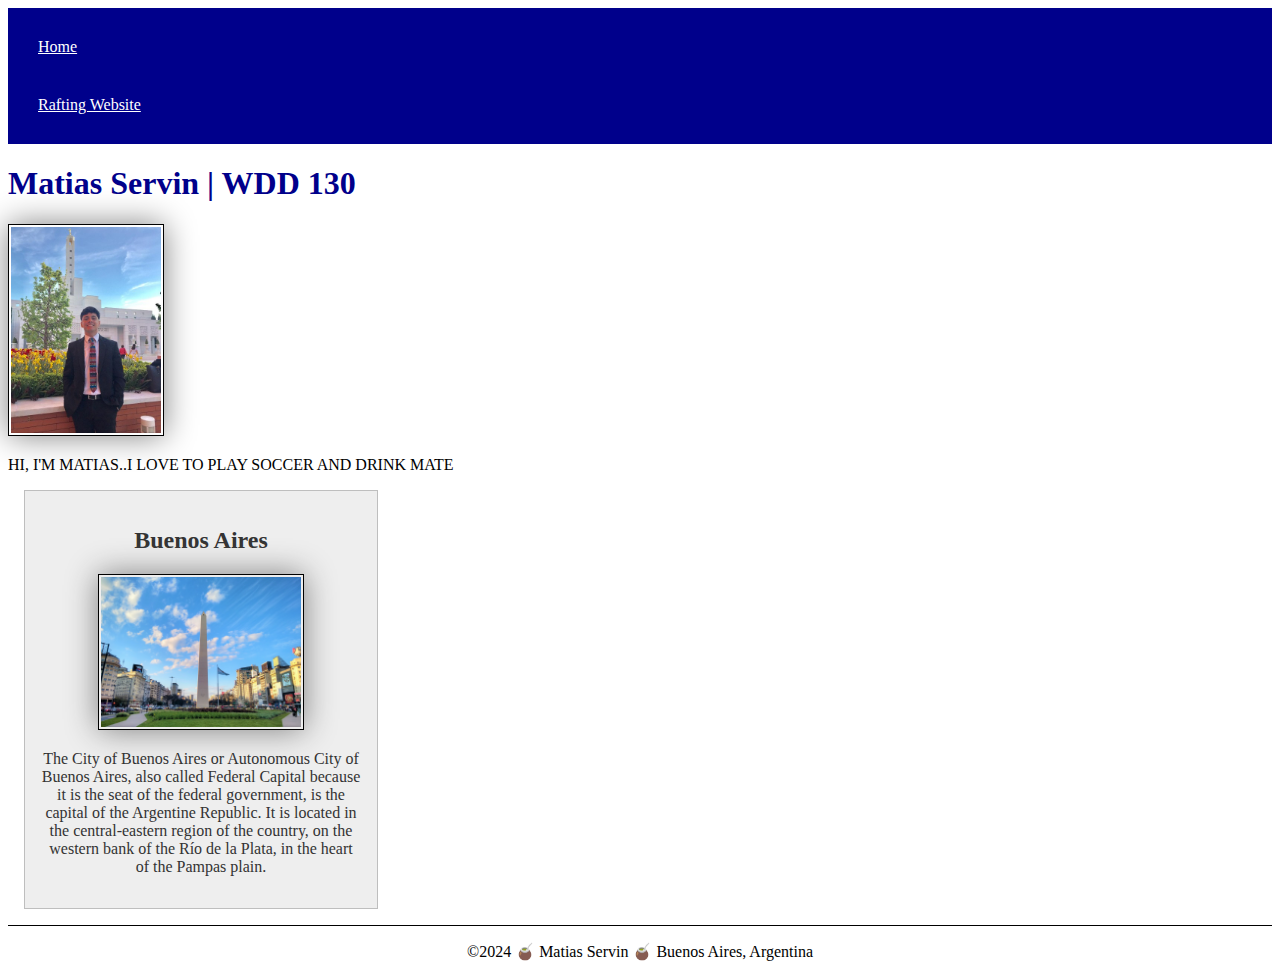
<file: index.html>
<!DOCTYPE html>
<html lang="es-ES">
    <head>
        <meta name="Matias" content="A page about me and where I grew up">
        <meta name="Matias Servin" content="Matias Servin">
        <link rel="stylesheet" href="styles/styles.css">
        <meta charset="utf-8">
        <meta name="viewport" content="width=device-width,initial-scale=1.0">
        <title>Matias Servin | WDD 130</title>
    </head>
    <body>
        <header>
            <nav>
                <a href="#">Home</a>
                <a href="wwr/">Rafting Website</a>
            </nav>
        </header>
        <main>
            <h1>Matias Servin | WDD 130</h1>
            <img src="images/profile.jpg" alt="Matias Servin" width="200">
            <p>HI, I'M MATIAS..I LOVE TO PLAY SOCCER AND DRINK MATE </p>
        </main>
        <aside>
            <h2>Buenos Aires</h2>
            <img src="images/obelisco.jpg" alt="Obelisco Argentina">
            <p>The City of Buenos Aires or Autonomous City of Buenos Aires, also called Federal Capital because it is the seat of the federal government, is the capital of the Argentine Republic. It is located in the central-eastern region of the country, on the western bank of the Río de la Plata, in the heart of the Pampas plain.</p>
        </aside>
        <footer>
            <P>©2024 🧉 Matias Servin 🧉 Buenos Aires, Argentina</P>
        </footer>
    </body>
</html>
</file>
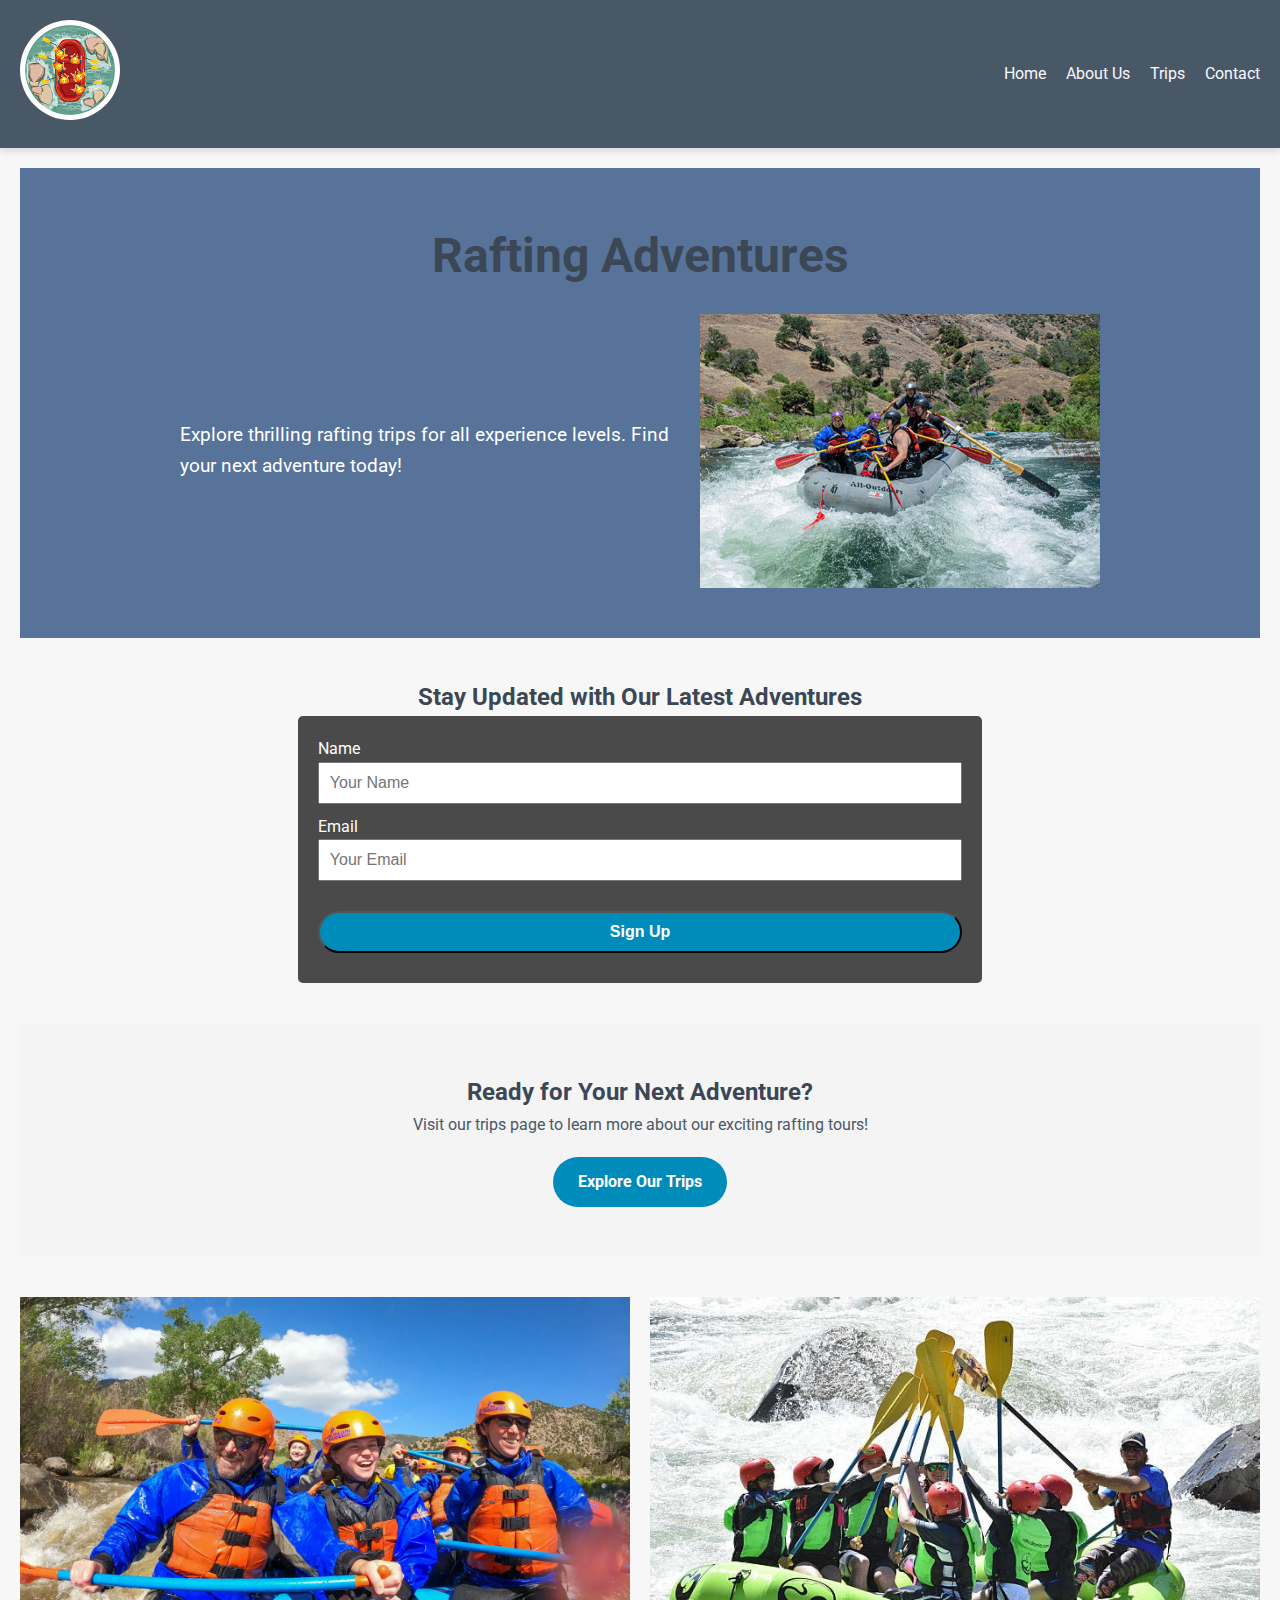
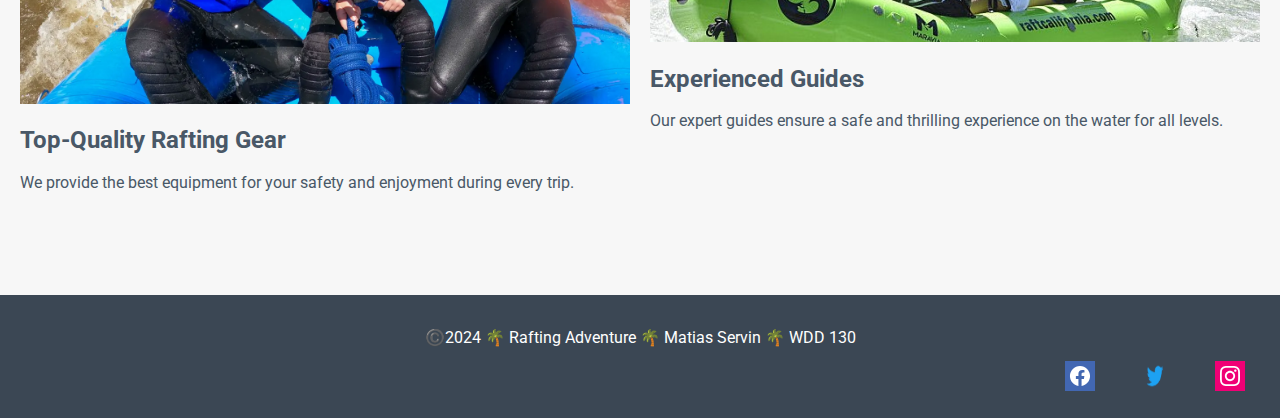
<file: wwr/index.html>
<!DOCTYPE html>
<html lang="en">

<head>
    <meta charset="UTF-8">
    <meta name="viewport" content="width=device-width, initial-scale=1.0">
    <title>Rafting Adventures | Home</title>
    <meta name="description" content="Explore our exciting rafting trips! Find the perfect adventure for you, whether you're a beginner or an experienced rafter.">
    <meta name="author" content="Matias Servin">
    <link rel="stylesheet" href="styles/rafting.css">
    <link rel="preconnect" href="https://fonts.googleapis.com">
    <link rel="preconnect" href="https://fonts.gstatic.com" crossorigin>
    <link href="https://fonts.googleapis.com/css2?family=Merriweather:wght@400;700;900&family=Roboto:wght@400;700&display=swap" rel="stylesheet">
</head>

<body>
    <header>
        <div class="logo-container">
            <img src="images/logo.png" alt="Rafting Adventure Logo" class="logo">
        </div>
        <nav>
            <a href="index.html">Home</a>
            <a href="about.html">About Us</a>
            <a href="trips.html">Trips</a>
            <a href="contact.html">Contact</a>
        </nav>
    </header>

    <main>
        <!-- Hero Section -->
        <section class="hero">
            <h1>Rafting Adventures</h1>
            <div class="description-container">
                <p>Explore thrilling rafting trips for all experience levels. Find your next adventure today!</p>
                <img src="images/hero_image_home.png" alt="Rafting Adventures" class="hero-image">
            </div>
        </section>

        <!-- Newsletter Sign-Up -->
        <section class="newsletter">
            <h2>Stay Updated with Our Latest Adventures</h2>
            <form action="/submit-newsletter" method="POST">
                <label for="name">Name</label>
                <input type="text" id="name" name="name" required placeholder="Your Name">
                
                <label for="email">Email</label>
                <input type="email" id="email" name="email" required placeholder="Your Email">
                
                <button type="submit" class="btn">Sign Up</button>
            </form>
        </section>

        <!-- Call to Action -->
        <section class="call-to-action">
            <h2>Ready for Your Next Adventure?</h2>
            <p>Visit our trips page to learn more about our exciting rafting tours!</p>
            <a href="trips.html" class="btn">Explore Our Trips</a>
        </section>

        <!-- CSS Grid Layout for Content and Images -->
        <section class="grid-layout">
            <div class="grid-item">
                <img src="images/rafting_gear.jpg" alt="Rafting Gear">
                <h3>Top-Quality Rafting Gear</h3>
                <p>We provide the best equipment for your safety and enjoyment during every trip.</p>
            </div>
            <div class="grid-item">
                <img src="images/rafting_team.jpg" alt="Rafting Team">
                <h3>Experienced Guides</h3>
                <p>Our expert guides ensure a safe and thrilling experience on the water for all levels.</p>
            </div>
        </section>

    </main>

    <footer>
        <p>©️2024 🌴 Rafting Adventure 🌴 Matias Servin 🌴 WDD 130</p>
        <nav class="sociallinks">
            <a href="https://facebook.com">
                <img src="images/facebook.svg" alt="Facebook">
            </a>
            <a href="https://twitter.com">
                <img src="images/twitter.png" alt="Twitter">
            </a>
            <a href="https://instagram.com">
                <img src="images/instagram.svg" alt="Instagram">
            </a>
        </nav>
    </footer>
</body>

</html>
</file>
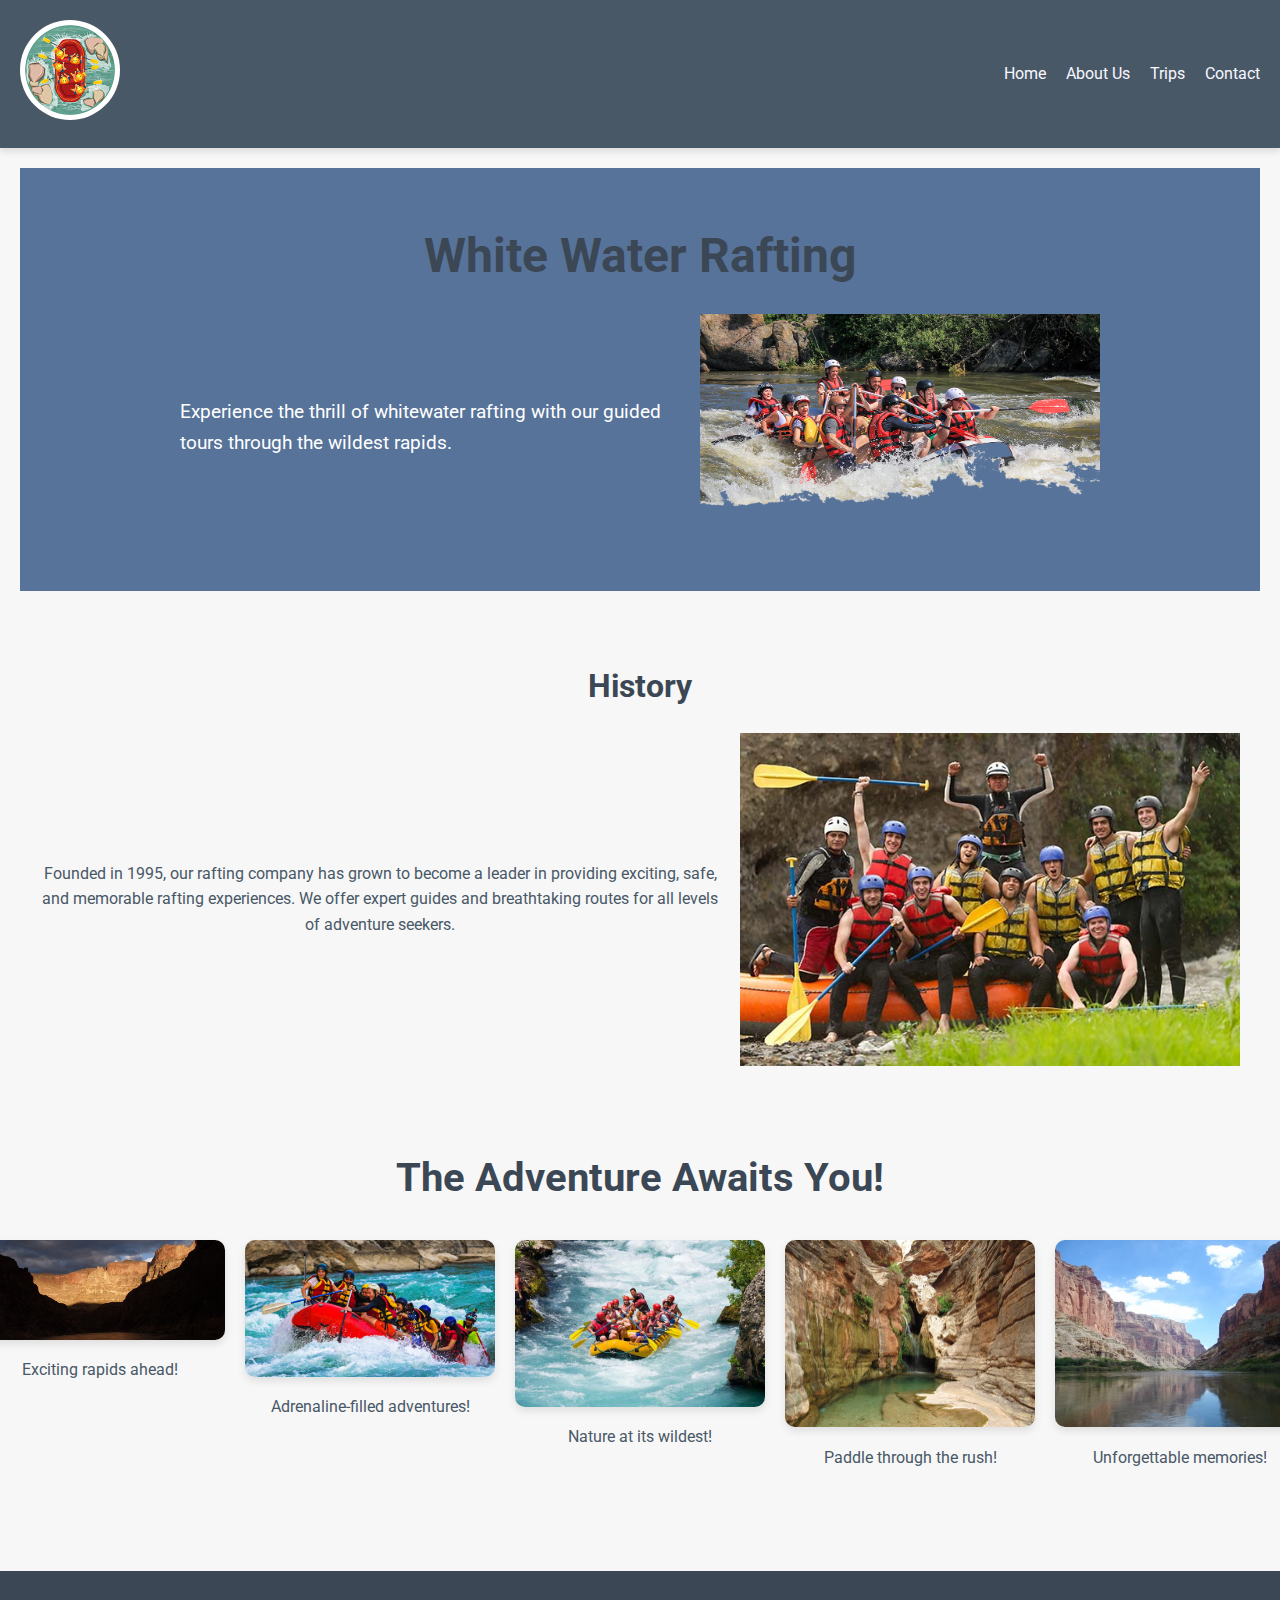
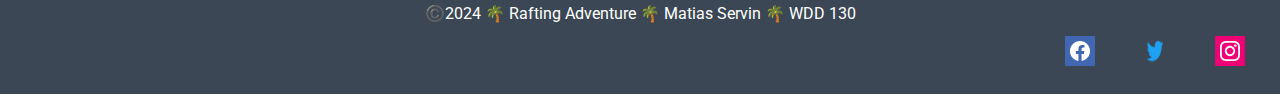
<file: wwr/about.html>
<!DOCTYPE html>
<html lang="en">

<head>
    <meta charset="UTF-8">
    <meta name="viewport" content="width=device-width, initial-scale=1.0">
    <title>White Water Rafting | Matias Servin</title>
    <meta name="description" content="Rafting adventures that bring excitement and nature together. Book your next adventure with us.">
    <meta name="author" content="Matias Servin">
    <link rel="stylesheet" href="styles/rafting.css">
    <link rel="preconnect" href="https://fonts.googleapis.com">
    <link rel="preconnect" href="https://fonts.gstatic.com" crossorigin>
    <link href="https://fonts.googleapis.com/css2?family=Merriweather:wght@400;700;900&family=Roboto:wght@400;700&display=swap" rel="stylesheet">
</head>

<body>
    <header>
        <div class="logo-container">
            <img src="images/logo.png" alt="Rafting Adventure Logo" class="logo">
        </div>
        <nav>
            <a href="index.html">Home</a>
            <a href="about.html">About Us</a>
            <a href="trips.html">Trips</a>
            <a href="contact.html">Contact</a>
        </nav>
    </header>

    <main>
        <section class="hero">
            <h1>White Water Rafting</h1>
            <div class="description-container">
                <p>Experience the thrill of whitewater rafting with our guided tours through the wildest rapids.</p>
                <img src="images/hero_image.png" alt="Rafting Adventure">
            </div>
        </section>

        <section class="history">
            <h2>History</h2>
            <div class="history-content">
                <p>Founded in 1995, our rafting company has grown to become a leader in providing exciting, safe, and memorable rafting experiences. We offer expert guides and breathtaking routes for all levels of adventure seekers.</p>
                <img src="images/rafting_history.jpg" alt="Rafting History">
            </div>
        </section>

        <section class="adventure">
            <h2>The Adventure Awaits You!</h2>
            <div class="adventure-images">
                <figure>
                    <img src="images/rafting1.jpg" alt="Rafting 1">
                    <figcaption>Exciting rapids ahead!</figcaption>
                </figure>
                <figure>
                    <img src="images/rafting2.jpg" alt="Rafting 2">
                    <figcaption>Adrenaline-filled adventures!</figcaption>
                </figure>
                <figure>
                    <img src="images/rafting3.jpg" alt="Rafting 3">
                    <figcaption>Nature at its wildest!</figcaption>
                </figure>
                <figure>
                    <img src="images/rafting4.jpg" alt="Rafting 4">
                    <figcaption>Paddle through the rush!</figcaption>
                </figure>
                <figure>
                    <img src="images/rafting5.jpg" alt="Rafting 5">
                    <figcaption>Unforgettable memories!</figcaption>
                </figure>
            </div>
        </section>
    </main>

    <footer>
        <p>©️2024 🌴 Rafting Adventure 🌴 Matias Servin 🌴 WDD 130</p>
        <nav class="sociallinks">
            <a href="https://facebook.com">
                <img src="images/facebook.svg" alt="Facebook">
            </a>
            <a href="https://twitter.com">
                <img src="images/twitter.png" alt="Twitter">
            </a>
            <a href="https://instagram.com">
                <img src="images/instagram.svg" alt="Instagram">
            </a>
        </nav>
    </footer>
</body>
</html>
</file>
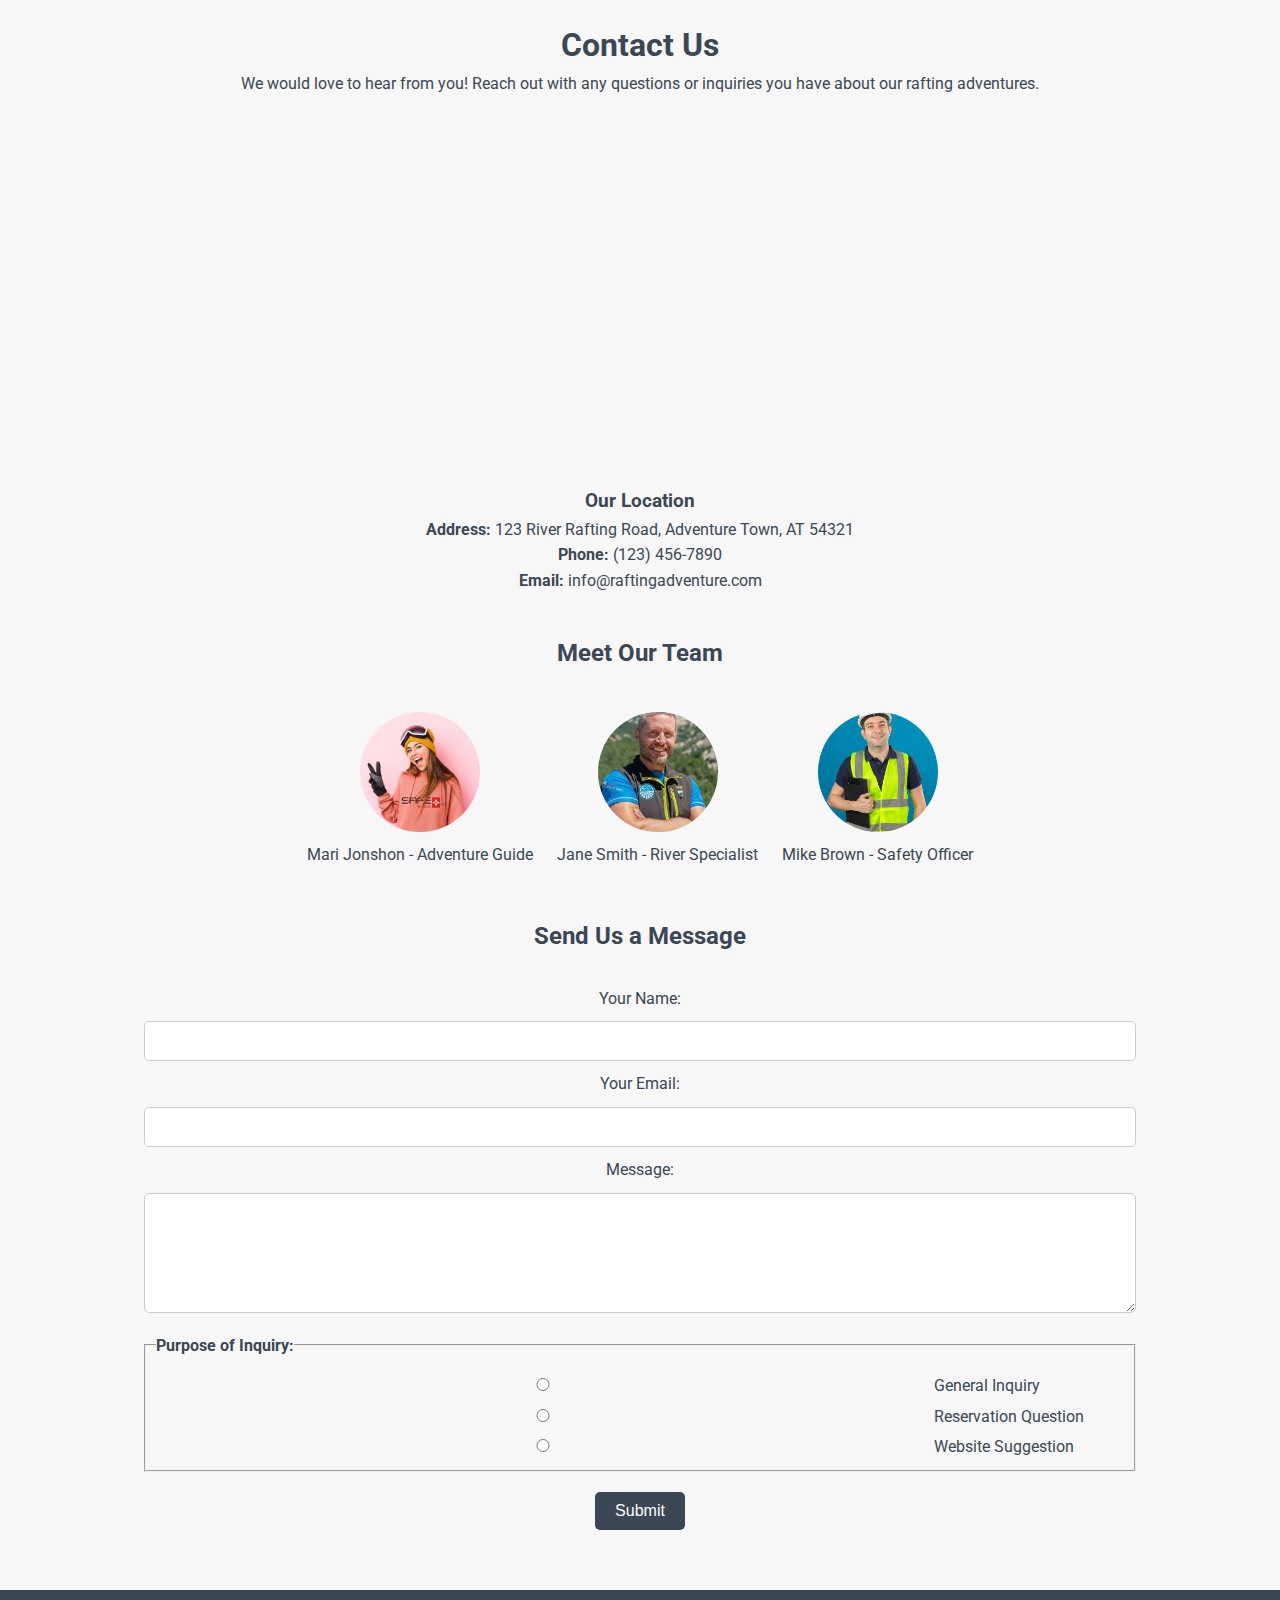
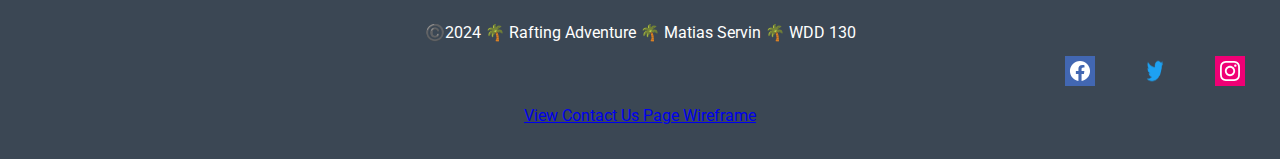
<file: wwr/contact.html>
<!DOCTYPE html>
<html lang="en">

<head>
    <meta charset="UTF-8">
    <meta name="viewport" content="width=device-width, initial-scale=1.0">
    <title>Contact Us | White Water Rafting</title>
    <meta name="description" content="Get in touch with White Water Rafting for reservations, general inquiries, or suggestions. Find our contact details, company information, and a helpful contact form.">
    <meta name="author" content="Matias Servin">
    <link rel="stylesheet" href="styles/rafting.css">
    <link rel="preconnect" href="https://fonts.googleapis.com">
    <link rel="preconnect" href="https://fonts.gstatic.com" crossorigin>
    <link href="https://fonts.googleapis.com/css2?family=Merriweather:wght@400;700;900&family=Roboto:wght@400;700&display=swap" rel="stylesheet">
</head>

<body>
    <main>
        <section class="contact-info">
            <h1>Contact Us</h1>
            <p>We would love to hear from you! Reach out with any questions or inquiries you have about our rafting adventures.</p>
            
            <div class="google-map">
            <iframe src="https://www.google.com/maps/embed?pb=!1m14!1m12!1m3!1d50762.7848175826!2d-112.054361211548!3d41.360927314523344!2m3!1f0!2f0!3f0!3m2!1i1024!2i768!4f13.1!5e0!3m2!1sen!2ses!4v1734658108421!5m2!1sen!2ses" width="600" height="450" style="border:0;" allowfullscreen="" loading="lazy" referrerpolicy="no-referrer-when-downgrade"></iframe>
            </div>

            <div class="location">
                <h3>Our Location</h3>
                <p><strong>Address:</strong> 123 River Rafting Road, Adventure Town, AT 54321</p>
                <p><strong>Phone:</strong> (123) 456-7890</p>
                <p><strong>Email:</strong> info@raftingadventure.com</p>
            </div>
        </section>

        <section class="employee-profiles">
            <h2>Meet Our Team</h2>
            <div class="profile">
                <img src="images/employee1.jpg" alt="Employee 1">
                <p>Mari Jonshon - Adventure Guide</p>
            </div>
            <div class="profile">
                <img src="images/employee2.jpg" alt="Employee 2">
                <p>Jane Smith - River Specialist</p>
            </div>
            <div class="profile">
                <img src="images/employee3.jpg" alt="Employee 3">
                <p>Mike Brown - Safety Officer</p>
            </div>
        </section>

        <section class="contact-form">
            <h2>Send Us a Message</h2>
            <form action="#" method="POST">
                <label for="name">Your Name:</label>
                <input type="text" id="name" name="name" required>
    
                <label for="email">Your Email:</label>
                <input type="email" id="email" name="email" required>
    
                <label for="message">Message:</label>
                <textarea id="message" name="message" rows="5" required></textarea>
    
                <fieldset>
                    <legend>Purpose of Inquiry:</legend>
                    <label><input type="radio" name="inquiry" value="General Inquiry" required> General Inquiry</label>
                    <label><input type="radio" name="inquiry" value="Reservation Question" required> Reservation Question</label>
                    <label><input type="radio" name="inquiry" value="Website Suggestion" required> Website Suggestion</label>
                </fieldset>
    
                <button type="submit">Submit</button>
            </form>
        </section>
    </main>

    <footer>
        <p>©️2024 🌴 Rafting Adventure 🌴 Matias Servin 🌴 WDD 130</p>
        <nav class="sociallinks">
            <a href="https://facebook.com">
                <img src="images/facebook.svg" alt="Facebook">
            </a>
            <a href="https://twitter.com">
                <img src="images/twitter.png" alt="Twitter">
            </a>
            <a href="https://instagram.com">
                <img src="images/instagram.svg" alt="Instagram">
            </a>
        </nav>
        <p><a href="https://app.moqups.com/GuMpefWNcHLyLh88xFQjovQmqVTtT8iN/view/page/ad12de680">View Contact Us Page Wireframe</a></p>
    </footer>
</body>
</html>
</file>
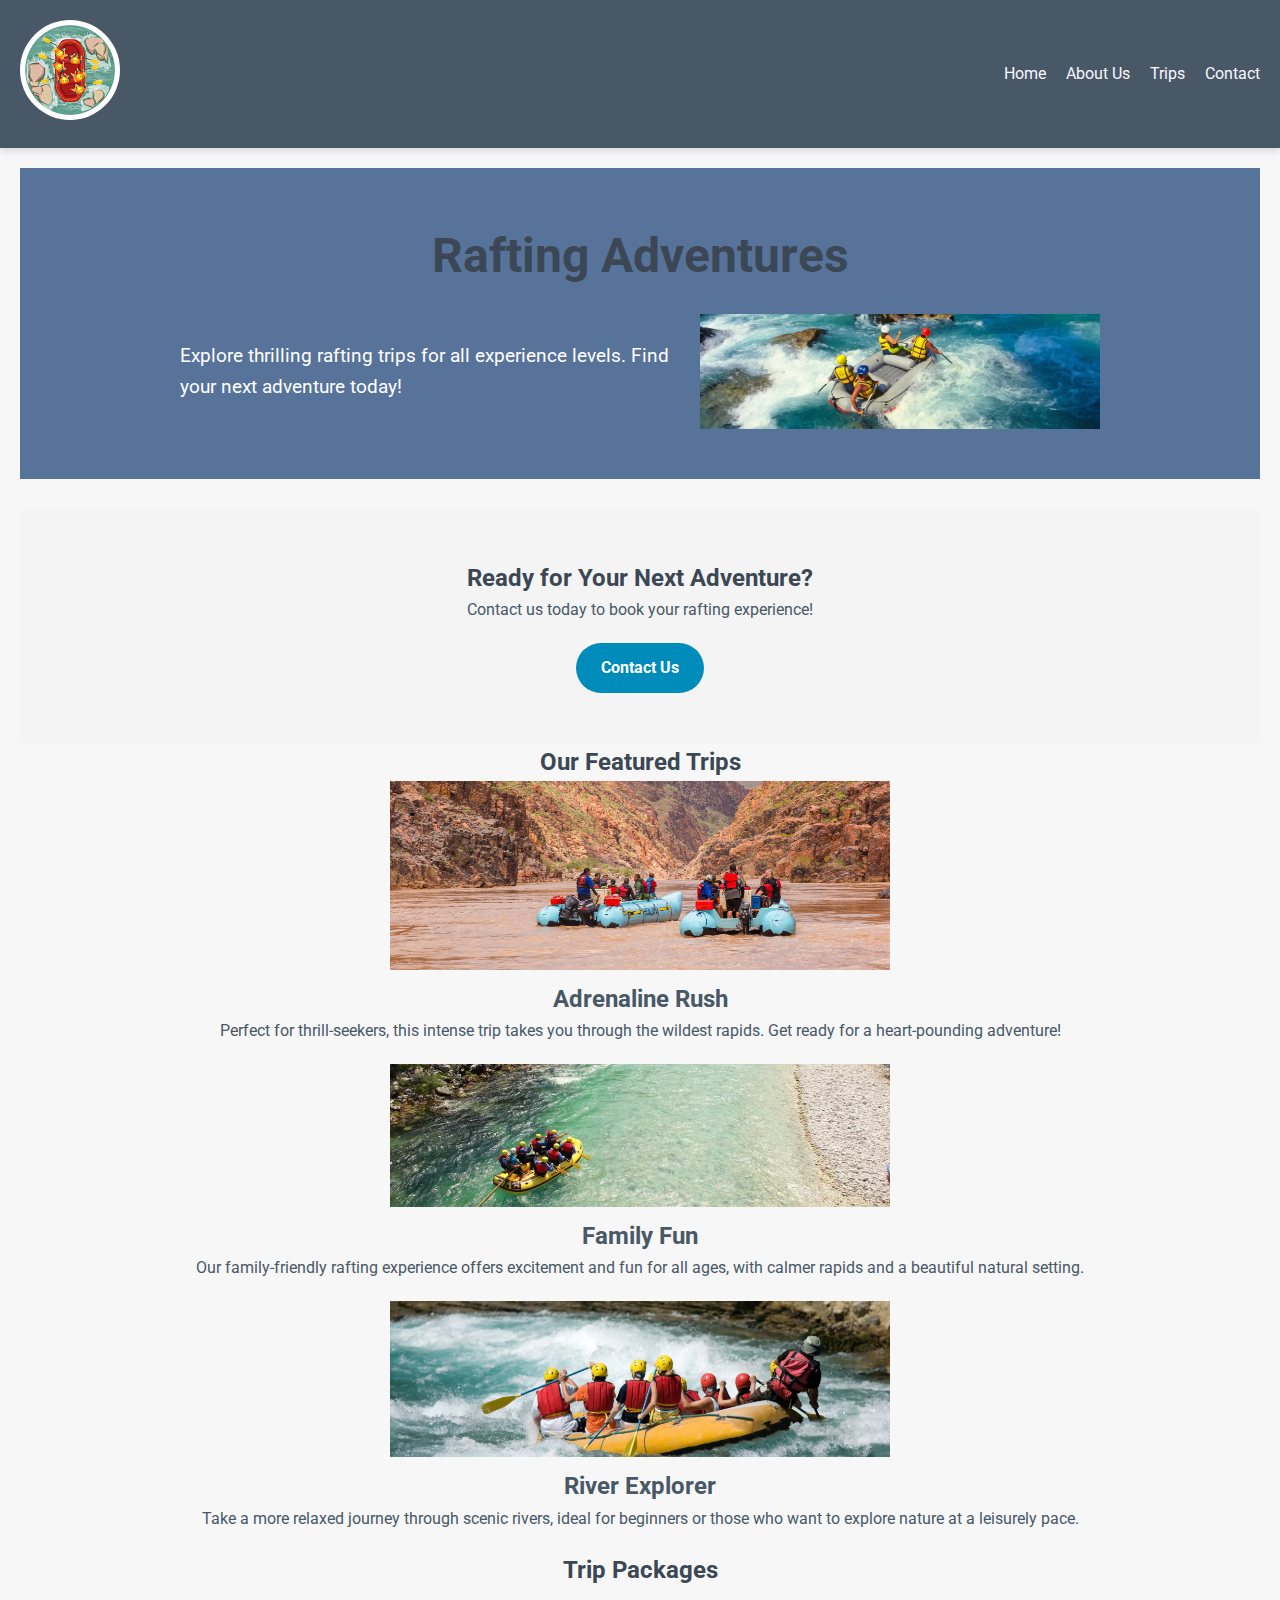
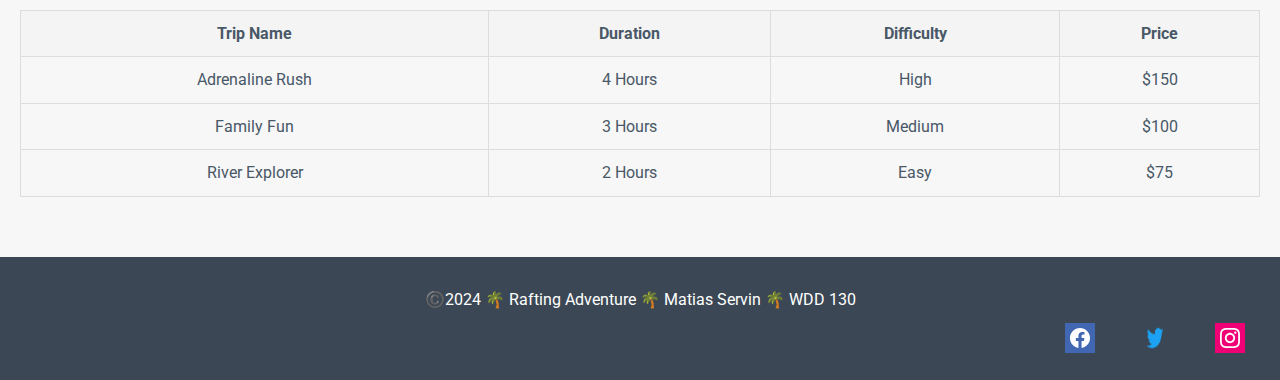
<file: wwr/trips.html>
<!DOCTYPE html>
<html lang="en">

<head>
    <meta charset="UTF-8">
    <meta name="viewport" content="width=device-width, initial-scale=1.0">
    <title>Rafting Adventures | Our Trips</title>
    <meta name="description" content="Explore our exciting rafting trips! Find the perfect adventure for you, whether you're a beginner or an experienced rafter.">
    <meta name="author" content="Matias Servin">
    <link rel="stylesheet" href="styles/rafting.css">
    <link rel="preconnect" href="https://fonts.googleapis.com">
    <link rel="preconnect" href="https://fonts.gstatic.com" crossorigin>
    <link href="https://fonts.googleapis.com/css2?family=Merriweather:wght@400;700;900&family=Roboto:wght@400;700&display=swap" rel="stylesheet">
</head>

<body>
    <header>
        <div class="logo-container">
            <img src="images/logo.png" alt="Rafting Adventure Logo" class="logo">
        </div>
        <nav>
            <a href="index.html">Home</a>
            <a href="about.html">About Us</a>
            <a href="trips.html">Trips</a>
            <a href="contact.html">Contact</a>
        </nav>
    </header>

    <main>
        <section class="hero">
            <h1>Rafting Adventures</h1>
            <div class="description-container">
                <p>Explore thrilling rafting trips for all experience levels. Find your next adventure today!</p>
                <img src="images/hero_image_trips.png" alt="Rafting Trips">
            </div>
        </section>

        <section class="call-to-action">
            <h2>Ready for Your Next Adventure?</h2>
            <p>Contact us today to book your rafting experience!</p>
            <a href="contact.html" class="btn">Contact Us</a>
        </section>

        <section class="trip-descriptions">
            <h2>Our Featured Trips</h2>
            <div class="trip">
                <img src="images/rafting_trip_1.jpg" alt="Rafting Trip 1">
                <h3>Adrenaline Rush</h3>
                <p>Perfect for thrill-seekers, this intense trip takes you through the wildest rapids. Get ready for a heart-pounding adventure!</p>
            </div>
            <div class="trip">
                <img src="images/rafting_trip_2.jpg" alt="Rafting Trip 2">
                <h3>Family Fun</h3>
                <p>Our family-friendly rafting experience offers excitement and fun for all ages, with calmer rapids and a beautiful natural setting.</p>
            </div>
            <div class="trip">
                <img src="images/rafting_trip_3.jpg" alt="Rafting Trip 3">
                <h3>River Explorer</h3>
                <p>Take a more relaxed journey through scenic rivers, ideal for beginners or those who want to explore nature at a leisurely pace.</p>
            </div>
        </section>

        <section class="trip-table">
            <h2>Trip Packages</h2>
            <table>
                <thead>
                    <tr>
                        <th>Trip Name</th>
                        <th>Duration</th>
                        <th>Difficulty</th>
                        <th>Price</th>
                    </tr>
                </thead>
                <tbody>
                    <tr>
                        <td>Adrenaline Rush</td>
                        <td>4 Hours</td>
                        <td>High</td>
                        <td>$150</td>
                    </tr>
                    <tr>
                        <td>Family Fun</td>
                        <td>3 Hours</td>
                        <td>Medium</td>
                        <td>$100</td>
                    </tr>
                    <tr>
                        <td>River Explorer</td>
                        <td>2 Hours</td>
                        <td>Easy</td>
                        <td>$75</td>
                    </tr>
                </tbody>
            </table>
        </section>
    </main>

    <footer>
        <p>©️2024 🌴 Rafting Adventure 🌴 Matias Servin 🌴 WDD 130</p>
        <nav class="sociallinks">
            <a href="https://facebook.com">
                <img src="images/facebook.svg" alt="Facebook">
            </a>
            <a href="https://twitter.com">
                <img src="images/twitter.png" alt="Twitter">
            </a>
            <a href="https://instagram.com">
                <img src="images/instagram.svg" alt="Instagram">
            </a>
        </nav>
    </footer>
</body>

</html>
</file>
<file: styles/styles.css>
nav {
    background-color: darkblue;
    padding: 10px;
  }
  nav a {
    color: white;
    display: block;
    padding: 20px;
  }  
  h1 {
    color: darkblue;
  }  
  img {
    width: 150px;
    height: auto;
    border: 1px solid black;
    padding: 2px;
    box-shadow: 0 0 30px gray;
  }  
  p {
    padding: 0;
  }
  main {
    max-width: 840px;
  }
  aside {
    width: 20rem;
    margin: 1rem;
    border: 1px solid rgb(0 0 0 / 0.2); /* 1️⃣ */
    padding: 1rem;
    background-color: #eee;
    color: #333;
    text-align: center;
  }
  aside img {
    width: 200px;
    height: auto;
  }
  main img {
    width: 150px;
    height: auto;
  }
  footer {
    margin-top: 15px;
    border-top: 1px solid #000;
    text-align: center;
  }
</file>
<file: wwr/styles/rafting.css>
:root {
    --dark-blue: #495867;
    --medium-blue: #577399;
    --light-blue: #BDD5EA;
    --lightest-blue: #F7F7FF;
    --coral: #FE5F55;
}

* {
    margin: 0;
    padding: 0;
    box-sizing: border-box;
}

body {
    font-family: 'Roboto', sans-serif;
    line-height: 1.6;
    background-color: var(--lightest-blue);
    color: var(--dark-blue);
}

header {
    display: flex;
    justify-content: space-between;
    align-items: center;
    background-color: var(--dark-blue);
    padding: 20px;
    box-shadow: 0 4px 6px rgba(0, 0, 0, 0.1);
}

.logo {
    width: 100px;
    height: 100px;
    border-radius: 50%; 
    object-fit: cover;
}

header h1 {
    color: var(--lightest-blue);
    font-family: 'Merriweather', serif;
    font-size: 2rem;
    letter-spacing: 1px;
}

header nav {
    display: flex;
    justify-content: flex-end;
    width: 100%;
}

nav a {
    color: var(--lightest-blue);
    text-decoration: none;
    margin-left: 20px;
}

nav a:hover {
    color: var(--coral);
    text-decoration: underline;
}

.hero {
    text-align: center;
    padding: 50px 20px;
    background-color: var(--medium-blue);
    color: var(--lightest-blue);
}

.hero h1 {
    font-size: 3rem;
    margin-bottom: 20px;
}

.description-container {
    display: flex;
    justify-content: center;
    align-items: center;
    gap: 20px;
}

.description-container p {
    max-width: 500px;
    font-size: 1.2rem;
    text-align: left;
}

.description-container img {
    max-width: 400px;
    height: auto;
}

.history {
    text-align: center;
    padding: 40px 20px;
}

.history h2 {
    font-size: 2rem;
    margin-bottom: 20px;
}

.history-content {
    display: flex;
    justify-content: center;
    align-items: center;
    gap: 20px;
    max-width: 1200px;
    margin: 0 auto;
}

.history-content img {
    max-width: 500px;
    height: auto;
}

.adventure {
    text-align: center;
    padding: 40px 20px;
}

.adventure h2 {
    font-size: 2.5rem;
    margin-bottom: 30px;
}

.adventure-images {
    display: flex;
    justify-content: center;
    gap: 20px;
}

.adventure-images figure {
    text-align: center;
}

.adventure-images img {
    max-width: 250px;
    border-radius: 10px;
    box-shadow: 0 4px 8px rgba(0, 0, 0, 0.1);
}

.adventure-images figcaption {
    margin-top: 10px;
    font-size: 1rem;
    color: var(--dark-blue);
}

footer {
    background-color: var(--dark-blue);
    color: var(--lightest-blue);
    text-align: center;
    padding: 20px;
}

footer nav {
    display: flex;
    justify-content: flex-end;
    gap: 15px;
    margin-top: 10px;
}

footer nav img {
    width: 30px;
}
body {
    font-family: 'Roboto', sans-serif;
    margin: 0;
    padding: 0;
    background-color: #f7f7f7;
}

main {
    padding: 20px;
}

h1, h2 {
    text-align: center;
    color: #3B4754;
    font-weight: 700;
}

.contact-info {
    margin-bottom: 40px;
}

.contact-info p {
    color: #3B4754;
    font-size: 16px;
    text-align: center;
}

.contact-info h2 {
    text-align: center;
    color: #3B4754;
    font-family: "Open Sans", sans-serif;
    font-weight: 700;
    font-size: 24px;
    margin-bottom: 10px;
}

.google-map {
    display: flex;
    justify-content: center;
    margin-top: 20px;
}

.google-map iframe {
    border: 0;
    width: 480px;
    height: 350px;
}

.contact-info .location {
    text-align: center;
    margin-top: 20px;
    color: #3B4754;
    font-size: 16px;
}

.employee-profiles {
    margin-top: 40px;
    text-align: center;
}

.employee-profiles h2 {
    margin-bottom: 30px;
}

.employee-profiles .profile {
    display: inline-block;
    margin: 10px;
    text-align: center;
}

.employee-profiles img {
    width: 120px;
    height: 120px;
    border-radius: 50%;
    object-fit: cover;
    margin-bottom: 10px;
}

.employee-profiles p {
    color: #3B4754;
    font-size: 16px;
}

.employee-profiles .profile {
    display: inline-flex;
    flex-direction: column;
    align-items: center;
}

.contact-form {
    margin-top: 40px;
}

.contact-form h2 {
    margin-bottom: 20px;
}

.contact-form form {
    display: flex;
    flex-direction: column;
    align-items: center;
}

.contact-form label {
    margin-top: 10px;
    color: #3B4754;
}

.contact-form input,
.contact-form textarea {
    width: 80%;
    padding: 10px;
    margin-top: 10px;
    font-size: 16px;
    border: 1px solid #ccc;
    border-radius: 5px;
}

.contact-form textarea {
    height: 120px;
}

.contact-form fieldset {
    margin-top: 20px;
    padding: 10px;
    width: 80%;
}

.contact-form legend {
    font-weight: 700;
    color: #3B4754;
}

.contact-form label {
    font-size: 16px;
    color: #3B4754;
}

.contact-form button {
    margin-top: 20px;
    padding: 10px 20px;
    background-color: #3B4754;
    color: white;
    border: none;
    border-radius: 5px;
    font-size: 16px;
    cursor: pointer;
}

.contact-form button:hover {
    background-color: #2A3A47;
}

footer {
    margin-top: 40px;
    text-align: center;
    background-color: #3B4754;
    padding: 20px;
    color: white;
}

footer p {
    margin: 10px 0;
}

footer .sociallinks {
    margin-top: 10px;
}

footer .sociallinks a {
    margin: 0 15px;
}

footer .sociallinks img {
    width: 30px;
    height: 30px;
}

.hero {
    position: relative;
    text-align: center;
    color: white;
    margin-bottom: 30px;
}
.hero .hero-image {
    width: 100%;
    height: auto;
}

.newsletter {
    text-align: center;
    margin: 40px 0;
}
.newsletter form {
    display: inline-block;
    text-align: left;
    background: rgba(0, 0, 0, 0.7);
    padding: 20px;
    border-radius: 5px;
    color: white;
}
.newsletter input, .newsletter button {
    width: 100%;
    margin-bottom: 10px;
    padding: 10px;
    font-size: 16px;
}

.grid-layout {
    display: grid;
    grid-template-columns: 1fr 1fr;
    gap: 20px;
    margin: 40px 0;
}
.grid-item img {
    width: 100%;
    height: auto;
}
.grid-item h3 {
    font-size: 1.5em;
    margin: 10px 0;
}

.trip {
    display: flex;
    flex-direction: column;
    align-items: center;
    margin-bottom: 20px;
}

.trip img {
    width: 100%;
    max-width: 500px;
    height: auto;
}

.trip h3 {
    font-size: 1.5rem;
    margin-top: 10px;
    font-weight: bold;
}


table {
    width: 100%;
    border-collapse: collapse;
    margin-top: 20px;
}

th, td {
    padding: 10px;
    border: 1px solid #ddd;
    text-align: center;
}

th {
    background-color: #f4f4f4;
    font-weight: bold;
}

.call-to-action {
    text-align: center; 
    padding: 50px 0;
    background-color: #f4f4f4; 
    display: flex;
    flex-direction: column;
    justify-content: center;
    align-items: center;
}


.btn {
    background-color: #008CBA;
    color: white;
    padding: 12px 25px;
    text-decoration: none;
    font-weight: bold;
    border-radius: 25px;
    margin-top: 20px;
    transition: background-color 0.3s ease;
}

.btn:hover {
    background-color: #005f6b;
    transform: scale(1.05);
}
</file>
